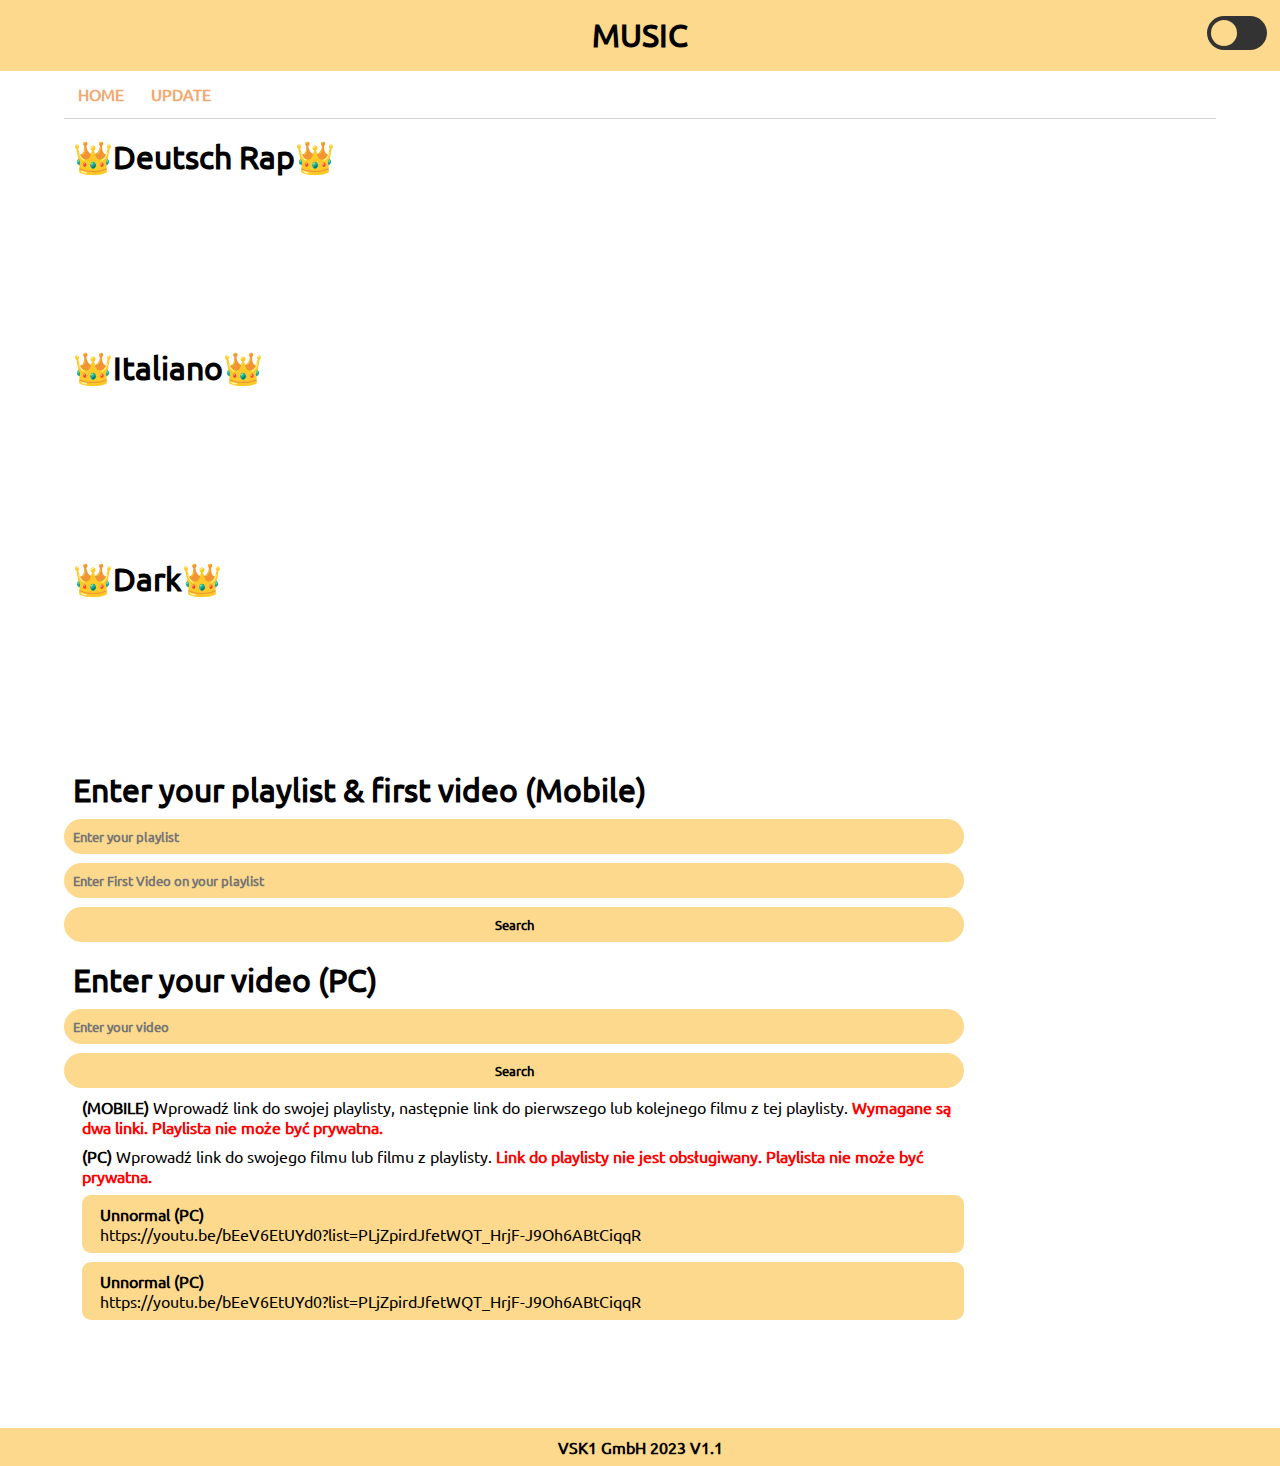
<file: index.html>
<!DOCTYPE html>
<html lang="en">
<head>
    <meta charset="UTF-8">
    <meta name="viewport" content="width=device-width, initial-scale=1.0">
    <link rel="stylesheet" href="CSS/style.css">
    <link rel="stylesheet" href="CSS/second-style.css">
    <title>VSKY.GG</title>
</head>
<body>
    <header>
        <h1>MUSIC</h1>
        <label class="switch">
            <input onclick="chgcolor();" type="checkbox">
            <span class="slider round"></span>
        </label>
    </header>
    <nav id="menu"> 
        <a href="">HOME</a>
        <a href="update.html">UPDATE</a>
    </nav>
    <main>
        <div id="content">
            <div class="section">
                <h3>👑Deutsch Rap👑</h3>
                <iframe width="100%" height="60%" src="https://www.youtube.com/embed/SoImFhORKpg?list=PLjZpirdJfetWQT_HrjF-J9Oh6ABtCiqqR" title="Bonez MC &amp; RAF Camora feat. Gzuz &amp; Maxwell - Kontrollieren (prod. by Beataura &amp; RAF Camora)" frameborder="0" allow="accelerometer; autoplay; clipboard-write; encrypted-media; gyroscope; picture-in-picture; web-share" allowfullscreen></iframe>
                <h3>👑Italiano👑</h3>
                <iframe width="100%" height="60%" src="https://www.youtube.com/embed/w6ubNUVTcSY?list=PLjZpirdJfetXD2yBRd444h2o6yb1kjp4C" title="Bonez MC &amp; RAF Camora feat. Gzuz &amp; Maxwell - Kontrollieren (prod. by Beataura &amp; RAF Camora)" frameborder="0" allow="accelerometer; autoplay; clipboard-write; encrypted-media; gyroscope; picture-in-picture; web-share" allowfullscreen></iframe>
                <h3>👑Dark👑</h3>
                <iframe width="100%" height="60%" src="https://www.youtube.com/embed/WUEVJ0N6I1A?list=PLjZpirdJfetU7p5iBvMsMPNuIfqVarW5o" title="Bonez MC &amp; RAF Camora feat. Gzuz &amp; Maxwell - Kontrollieren (prod. by Beataura &amp; RAF Camora)" frameborder="0" allow="accelerometer; autoplay; clipboard-write; encrypted-media; gyroscope; picture-in-picture; web-share" allowfullscreen></iframe>
                <h3>Enter your playlist & first video (Mobile)</h3>
                <form class="searchmusic" onsubmit="searchmusic(); return false;">
                    <input id="playlist" class="searchbox" type="text" placeholder="Enter your playlist">
                    <input id="video" class="searchbox" type="text" placeholder="Enter First Video on your playlist">
                    <input class="submit" type="submit" value="Search">
                </form>
                <h3>Enter your video (PC)</h3>
                <form class="searchmusic" onsubmit="searchmusicpc(); return false;">
                    <input id="searchbox" class="searchbox" type="text" placeholder="Enter your video">
                    <input class="submit" type="submit" value="Search">
                </form>
                <div id="searchresult">
                    <p class="convertdesc"><mark class="black bold">(MOBILE)</mark> Wprowadź link do swojej playlisty, następnie link do pierwszego lub kolejnego filmu z tej playlisty. <mark class="red bold">Wymagane są dwa linki. Playlista nie może być prywatna.</mark></p>
                    <p class="convertdesc"><mark class="black bold">(PC)</mark> Wprowadź link do swojego filmu lub filmu z playlisty. <mark class="red bold">Link do playlisty nie jest obsługiwany. Playlista nie może być prywatna.</mark></p>
                </div>
                <div class="playlists-container">
                    <div class="playlist">
                        <p class="bold">Unnormal (PC)</p>
                        <p>https://youtu.be/bEeV6EtUYd0?list=PLjZpirdJfetWQT_HrjF-J9Oh6ABtCiqqR</p>
                    </div>
                    <div class="playlist">
                        <p class="bold">Unnormal (PC)</p>
                        <p>https://youtu.be/bEeV6EtUYd0?list=PLjZpirdJfetWQT_HrjF-J9Oh6ABtCiqqR</p>
                    </div>
                </div>
            </div>
        </div>
    </main>
    <div id="mobile-widgets"><a id="gomenu" href="#menu">Menu</a></div>
    <footer id="footer">
        <p>VSKY.GG</p>
    </footer>
    <script src="JS/main-script.js"></script>
<script>
    function searchmusic()
    {
        let playlist = document.getElementById('playlist').value;
        playlist = playlist.replace("https://youtube.com/playlist?", "?");
        let video = document.getElementById('video').value;
        video = video.replace("https://youtu.be/", "/");
        link = video + playlist;
        document.getElementById('searchresult').innerHTML = '<h3>Your Playlist</h3><iframe width="100%" height="60%" src="https://www.youtube.com/embed' + link + '" frameborder="0" allow="accelerometer; autoplay; clipboard-write; encrypted-media; gyroscope; picture-in-picture; web-share" allowfullscreen></iframe>';
    }
    function searchmusicpc()
    {
        let link = document.getElementById('searchbox').value;
        link = link.replace("https://youtu.be/", "/");
        document.getElementById('searchresult').innerHTML = '<h3>Your Playlist</h3><iframe width="100%" height="60%" src="https://www.youtube.com/embed' + link + '" frameborder="0" allow="accelerometer; autoplay; clipboard-write; encrypted-media; gyroscope; picture-in-picture; web-share" allowfullscreen></iframe>';
    }
</script>
</body>
</html>
</file>
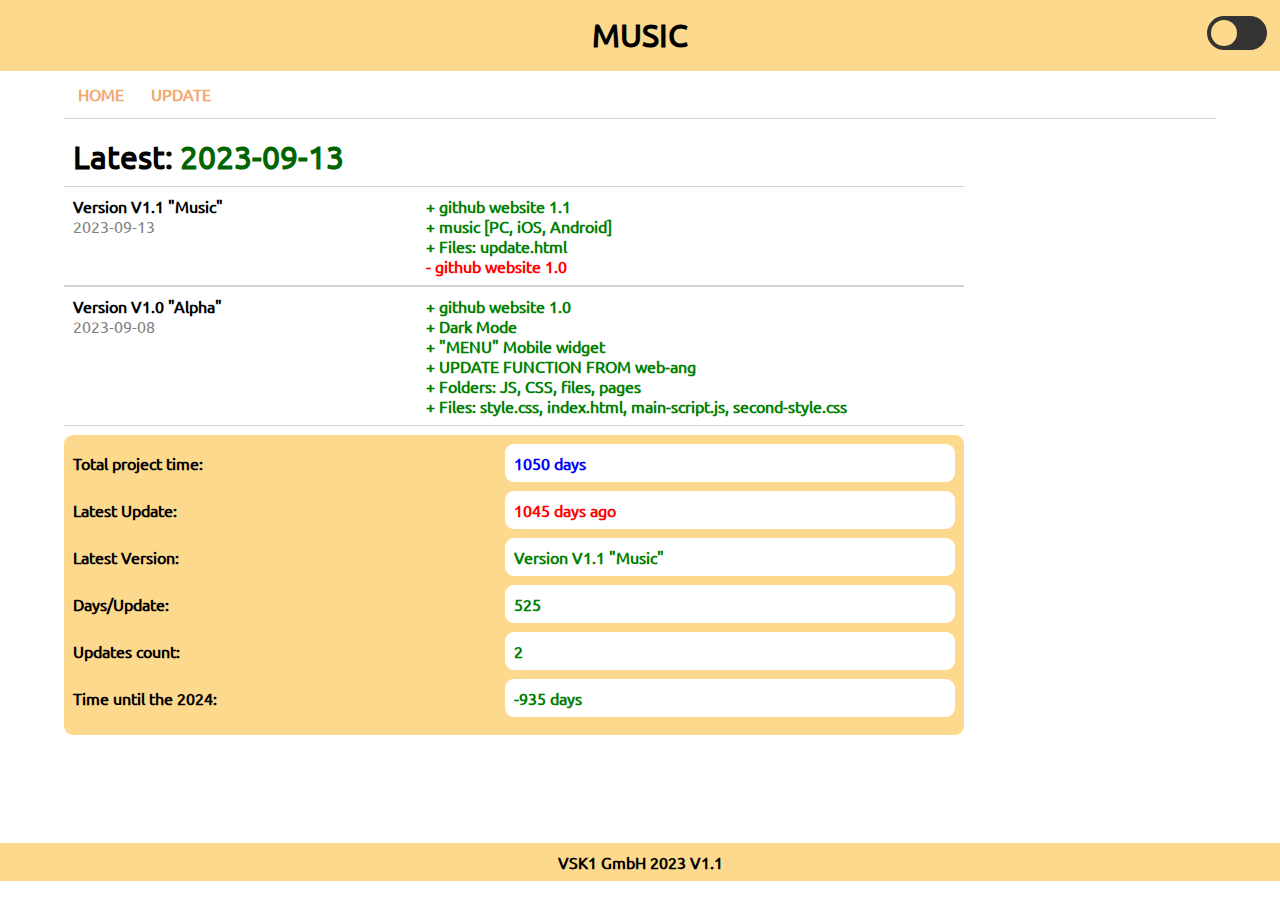
<file: update.html>
<!DOCTYPE html>
<html lang="en">
<head>
    <meta charset="UTF-8">
    <meta name="viewport" content="width=device-width, initial-scale=1.0">
    <link rel="stylesheet" href="CSS/style.css">
    <link rel="stylesheet" href="CSS/second-style.css">
    <title>VSKY.GG</title>
</head>
<body>
    <header>
        <h1>MUSIC</h1>
        <label class="switch">
            <input onclick="chgcolor();" type="checkbox">
            <span class="slider round"></span>
        </label>
    </header>
    <nav id="menu"> 
        <a href="index.html">HOME</a>
        <a href="">UPDATE</a>
    </nav>
    <main>
        <div id="content">
            <h2>Latest: 2023-09-08</h2>
            <div id="V1.1" class="update">
                <div class="w40">
                    <p class="version bold">Version V1.1 "Music"</p>
                    <p class="date grey">2023-09-13</p>
                </div>
                <div class="w60">
                    <p class="green bold">+ github website 1.1</p>
                    <p class="green bold">+ music [PC, iOS, Android]</p>
                    <p class="green bold">+ Files: update.html</p>
                    <p class="red bold">- github website 1.0</p>
                </div>
            </div>
            <div id="V1.0" class="update">
                <div class="w40">
                    <p class="version bold">Version V1.0 "Alpha"</p>
                    <p class="date grey">2023-09-08</p>
                </div>
                <div class="w60">
                    <p class="green bold">+ github website 1.0</p>
                    <p class="green bold">+ Dark Mode</p>
                    <p class="green bold">+ "MENU" Mobile widget</p>
                    <p class="green bold">+ UPDATE FUNCTION FROM web-ang</p>
                    <p class="green bold">+ Folders: JS, CSS, files, pages</p>
                    <p class="green bold">+ Files: style.css, index.html, main-script.js, second-style.css</p>
                </div>
            </div>
            <div id="stats">
                <div class="stats"></div>
                <div class="stats"></div>
                <div class="stats"></div>
                <div class="stats"></div>
                <div class="stats"></div>
                <div class="stats"></div>
            </div>
        </div>
    </main>
    <div id="mobile-widgets"><a id="gomenu" href="#menu">Menu</a></div>
    <footer id="footer">
        <p>VSKY.GG</p>
    </footer>
    <script src="JS/main-script.js"></script>
<script>
function days(d1, d2)
    {
        t2 = d2.getTime();
        t1 = d1.getTime();
        return parseInt((t2-t1)/(24*3600*1000));
    }
    
    document.getElementsByTagName('h2')[0].innerHTML = '<p>Latest: <mark class="darkgreen">' + document.querySelector('.date').innerText + '</mark></p>';

    let d1 = new Date("September, 8, 2023");
    let d2 = new Date();
    
    let lastupdate = document.querySelector('.date').innerText;
    let d3 = new Date(lastupdate);
    document.getElementsByClassName('stats')[0].innerHTML = '<p>Total project time: </p><p class="value"><mark class="blue">' + days(d1, d2) + " days</mark></p>";
    let liczba = document.getElementsByClassName('date');
    if(days(d3, d2) < 10)
    {
        if(days(d3, d2) == 0)
        {
            document.getElementsByClassName('stats')[1].innerHTML = '<p>Latest Update: </p><p class="value"><mark class="green">today</mark></p>';
        } else {
            document.getElementsByClassName('stats')[1].innerHTML = '<p>Latest Update: </p><p class="value"><mark class="green">' + days(d3, d2) + ' days ago</mark></p>';
        }
    } else {
        document.getElementsByClassName('stats')[1].innerHTML = '<p>Latest Update: </p><p class="value"><mark class="red">' + days(d3, d2) + ' days ago</mark></p>';
    }
    document.getElementsByClassName('stats')[2].innerHTML = '<p>Latest Version: </p><p class="value"><mark class="green">' + document.querySelector('.version').innerText + '</mark></p>';
    document.getElementsByClassName('stats')[3].innerHTML = '<p>Days/Update: </p><p class="value"><mark class="green">' + Math.round((days(d1, d2)) / liczba.length) + '</mark></p>';
    document.getElementsByClassName('stats')[4].innerHTML = '<p>Updates count: </p><p class="value"><mark class="green">' + liczba.length + '</mark></p>';
    let d4 = new Date("2024-01-01");
    document.getElementsByClassName('stats')[5].innerHTML = '<p>Time until the 2024: </p><p class="value"><mark class="green">' + days(d2, d4) + ' days</mark></p>';       
</script>
</body>
</html>
</file>
<file: CSS/style.css>
:root {
    --main-color: rgb(253,217,141);
    --second-color: #333;
    --bg-color: rgb(253,217,141);
    --font-color: black;
    --font-2nd-color: #f2a86f;
}
* {
    margin: 0;
    padding: 0;
}
@font-face {
    font-family: 'Ubuntu';
    src: url('../files/fonts/Ubuntu-Regular.ttf');
}
body {
    font-family: 'Ubuntu';
}
/*-------------------------------------------------------------*/
header, footer {
    text-align: center;
    background-color: var(--bg-color);
    color: var(--font-color);
    padding: 1vh;
    font-weight: bold;
}
header {
    padding: 1.7vh;
}
header h1 {
    padding: 0;
}
footer {
    margin-top: 12vh;
}
/*-------------------------------------------------------------*/
main, nav {
    margin-left: 5%;
    margin-right: 5%;
}
nav {
    display: flex;
    flex-direction: row;
    border-bottom: solid 1px lightgray;
    margin-bottom: 1vh;
}
nav a {
    color: var(--font-2nd-color);
    font-weight: bold;
    padding: 1.5vh;
    transition: color 0.2s;
}
nav a:hover {
    color: var(--font-color);
    transition: color 0.2s;
}
p::selection, h1::selection, h2::selection, h3::selection, a::selection {
    background-color: var(--bg-color);
}
/*-------------------------------------------------------------*/
#content {
    max-width: 900px;
}
.section {
    margin: 1vh 0 1vh 0;
}
.section div {
    padding-left: 2%;
}
.update {
    display: flex;
    padding: 1vh;
    flex-direction: row;
    border-bottom: solid 1px lightgray;
    border-top: solid 1px lightgray;
}
.update div {
    display: flex;
    flex-direction: column;
    min-width: 30%;
}
#stats {
    padding: 1vh;
    background-color: var(--bg-color);
    margin: 1vh 0 1vh 0;
    border-radius: 1vh;
}
#stats div {
    display: flex;
    flex-direction: row;
    align-items: center;
    font-weight: bold;
    margin-bottom: 1vh;
}
#stats div p {
    color: var(--font-color);
    width: 50%;
}
#stats div .value {
    background-color: white;
    padding: 1vh;
    border-radius: 1vh;
}
/*-------------------------------------------------------------*/
mark {
    background-color: transparent;
}
a {
    text-decoration: none;
}
h1 {
    padding: 1vh;
}
h2 {
    padding: 1vh;
    font-size: 2em;
}
.bold {
    font-weight: bold;
}
.green {
    color: green;
}
.red {
    color: red;
}
.orange {
    color: orange;
}
.blue {
    color: blue;
}
.black {
    color: black;
}
.yellow {
    color: yellow;
}
.grey {
    color: grey;
}
.violet {
    color: violet;
}
.yellow {
    color: yellow;
}
.darkgreen {
    color: darkgreen;
}
/*-------------------------------------------------------------*/
.w10 {
    width: 10%;
}
.w20 {
    width: 20%;
}
.w30 {
    width: 30%;
}
.w40 {
    width: 40%;
}
.w50 {
    width: 50%;
}
.w60 {
    width: 60%;
}
.w70 {
    width: 70%;
}
/*-------------------------------------------------------------*/
</file>
<file: CSS/second-style.css>
:root {
    --main-color: rgb(253,217,141);
    --second-color: #333;
    --bg-color: rgb(253,217,141);
    --font-color: black;
    --font-2nd-color: #f2a86f;
}
/*-------------------------------------------------------------*/
.switch {
    position: absolute;
    right: 1vw;
    top: 1.8vh;
    display: inline-block;
    width: 60px;
    height: 34px;
}
.slider {
    position: absolute;
    cursor: pointer;
    top: 0;
    left: 0;
    right: 0;
    bottom: 0;
    background-color: #333;
    -webkit-transition: .4s;
    transition: .4s;
}
.slider:before {
    position: absolute;
    content: "";
    height: 26px;
    width: 26px;
    left: 4px;
    bottom: 4px;
    background-color: var(--main-color);
    -webkit-transition: .4s;
    transition: .4s;
}
input:checked + .slider {
    background-color: rgb(253,217,141);
}
  
input:focus + .slider {
    box-shadow: 0 0 1px var(--main-color);
}
  
input:checked + .slider:before {
    -webkit-transform: translateX(26px);
    -ms-transform: translateX(26px);
    transform: translateX(26px);
}
.slider.round {
    border-radius: 34px;
}
.slider.round:before {
    border-radius: 50%;
}
/*-------------------------------------------------------------*/
/*-------------------------------------------------------------*/
@media screen and (min-width: 200px) {
    #mobile-widgets {
        visibility: visible;
        position: fixed;
        bottom: 0;
        right: 0;
        padding-bottom: 0.5em;
        padding-top: 0.5em;
        border-top-left-radius: 1vw;
        border-top-right-radius: 1vw;
        background-color: var(--main-color);
        color: var(--font-color);
    }
    #mobile-widgets a {
        padding: 0.5em;
        background-color: var(--main-color);
        text-decoration: none;
        color: var(--font-color);
        font-weight: bold;
    }
}
@media screen and (min-width: 1050px) {
    #mobile-widgets {
        visibility: hidden;
    }
}
/*-------------------------------------------------------------*/
.searchmusic {
    display: flex;
    flex-direction: column;
}
.searchmusic input {
    padding: 1vh;
    margin-bottom: 1vh;
    border-radius: 2vh;
    background-color: var(--bg-color);
    font-weight: bold;
    font-family: 'Ubuntu';
    border: 0;
}
.convertdesc {
    margin-bottom: 1vh;
}
h3 {
    padding: 1vh;
    font-size: 2em;
}
.playlist {
    background-color: var(--bg-color);
    padding: 1vh;
    border-radius: 1vh;
    margin-bottom: 1vh;
}
/*-------------------------------------------------------------*/
/*-------------------------------------------------------------*/
/*-------------------------------------------------------------*/
/*-------------------------------------------------------------*/
/*-------------------------------------------------------------*/
/*-------------------------------------------------------------*/
</file>
